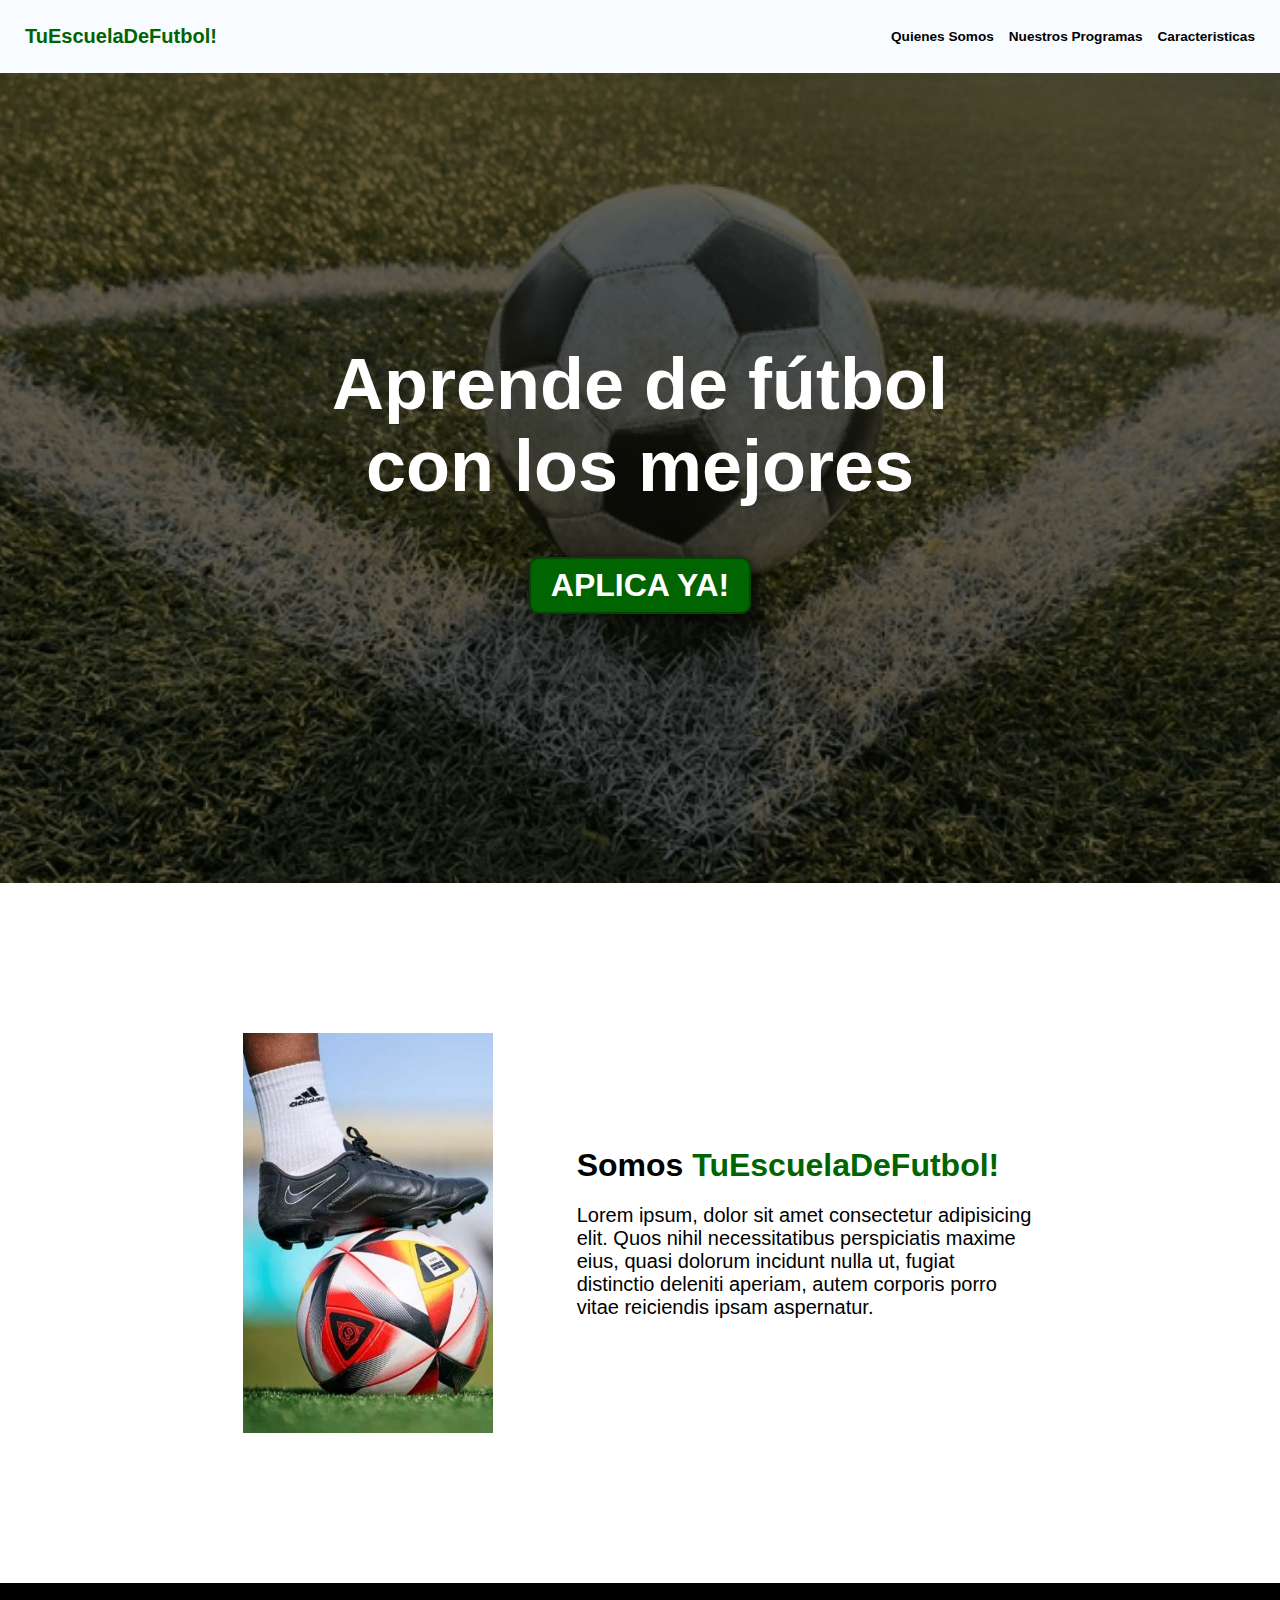
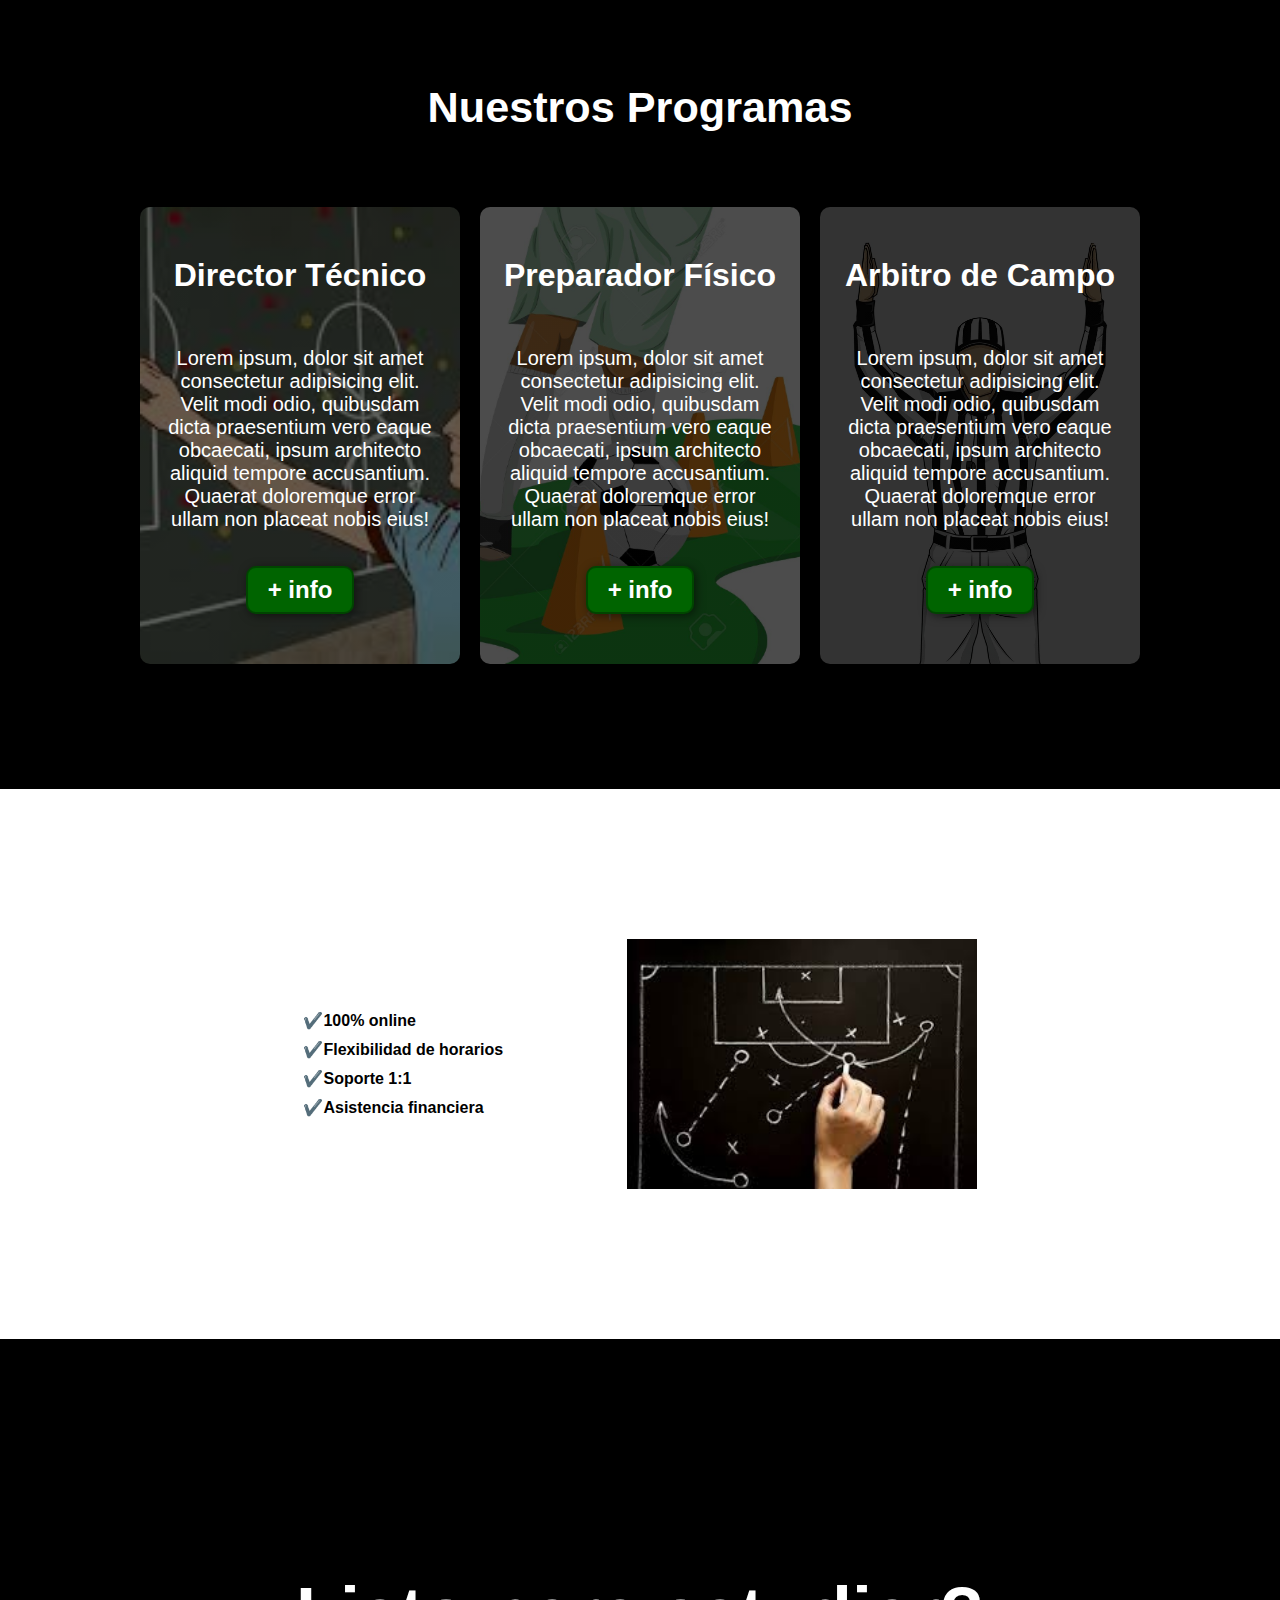
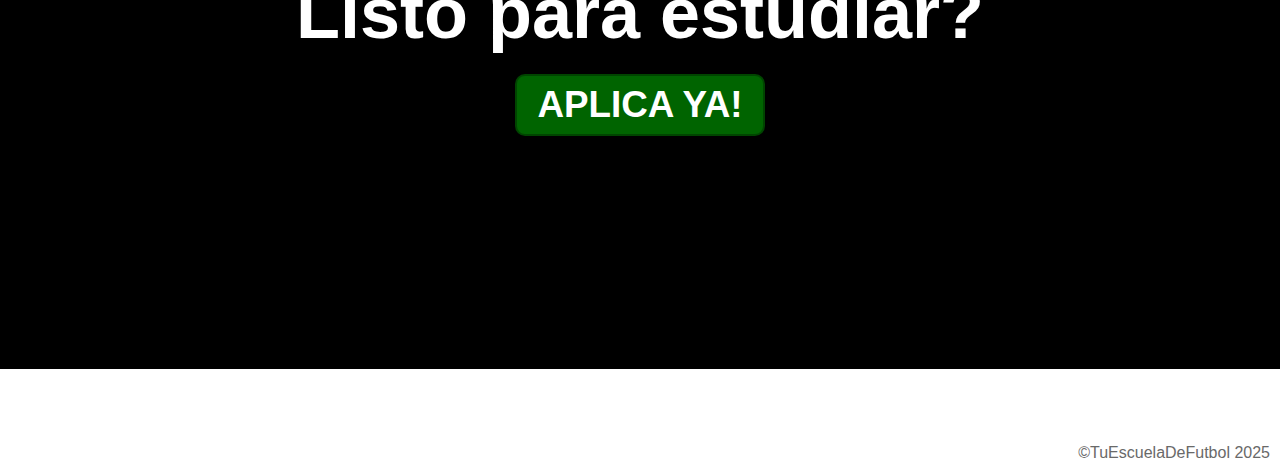
<file: Escuela-de-futbol/index.html>
<!DOCTYPE html>
<html lang="en">
<head>
    <meta charset="UTF-8">
    <meta name="viewport" content="width=device-width, initial-scale=1.0">
    <title>TuEscuelaDeFutbol!</title>
    <link rel="stylesheet" href="index.css">
</head>
<body>
    <Header>
        <div class="container">
            <p class="logo">TuEscuelaDeFutbol!</p>
            <nav>
                <a href="#quienes-somos">Quienes Somos</a>
                <a href="#nuestros-cursos">Nuestros Programas</a>
                <a href="#caracteristicas">Caracteristicas</a>
            </nav>
        </div>
    </Header>

    <section id="hero">
        <div class="container">
            <h1>Aprende de fútbol <br>con los mejores</h1>
            <button>APLICA YA!</button>
        </div>
    </section>

    <section id="quienes-somos">
        <div class="container">
            <div class="img-container"></div>
            <div class="texto">
                <h2>Somos <span style="color: darkgreen;">TuEscuelaDeFutbol!</span> </h2>
                <p>Lorem ipsum, dolor sit amet consectetur adipisicing elit. Quos nihil necessitatibus perspiciatis maxime eius, quasi dolorum incidunt nulla ut, fugiat distinctio deleniti aperiam, autem corporis porro vitae reiciendis ipsam aspernatur.</p>
            </div>
        </div>
    </section>
    
    <section id="nuestros-cursos">
        <div class="container">
            <h2>Nuestros Programas</h2>
            <div class="container-cartas">
                <div class="carta">
                    <h3>Director Técnico</h3>
                    <p>Lorem ipsum, dolor sit amet consectetur adipisicing elit. Velit modi odio, quibusdam dicta praesentium vero eaque obcaecati, ipsum architecto aliquid tempore accusantium. Quaerat doloremque error ullam non placeat nobis eius!</p>  
                    <button>+ info</button>
                </div>
                <div class="carta">
                    <h3>Preparador Físico</h3>
                    <p>Lorem ipsum, dolor sit amet consectetur adipisicing elit. Velit modi odio, quibusdam dicta praesentium vero eaque obcaecati, ipsum architecto aliquid tempore accusantium. Quaerat doloremque error ullam non placeat nobis eius!</p>  
                     <button>+ info</button>
                </div>
                <div class="carta">
                    <h3>Arbitro de Campo</h3>
                    <p>Lorem ipsum, dolor sit amet consectetur adipisicing elit. Velit modi odio, quibusdam dicta praesentium vero eaque obcaecati, ipsum architecto aliquid tempore accusantium. Quaerat doloremque error ullam non placeat nobis eius!</p>  
                     <button>+ info</button>
                </div>
            </div>
        </div>
    </section>

    <section id="caracteristicas">
        <div class="container">
            <div class="lista">
                <ul>
                    <li>✔️100% online</li>
                    <li>✔️Flexibilidad de horarios</li>
                    <li>✔️Soporte 1:1</li>
                    <li>✔️Asistencia financiera</li>
                </ul>
            </div>
            <div class="img-container"></div>

        </div>
    </section>

    <section id="final">
        <div class="container">
            <h1>Listo para estudiar?</h1>
            <button>APLICA YA!</button>
        </div>
    </section>
    
    <footer>
        <div class="container">
            <p>&copy;TuEscuelaDeFutbol 2025</p>
        </div>
    </footer>
</body>
</html>
</file>
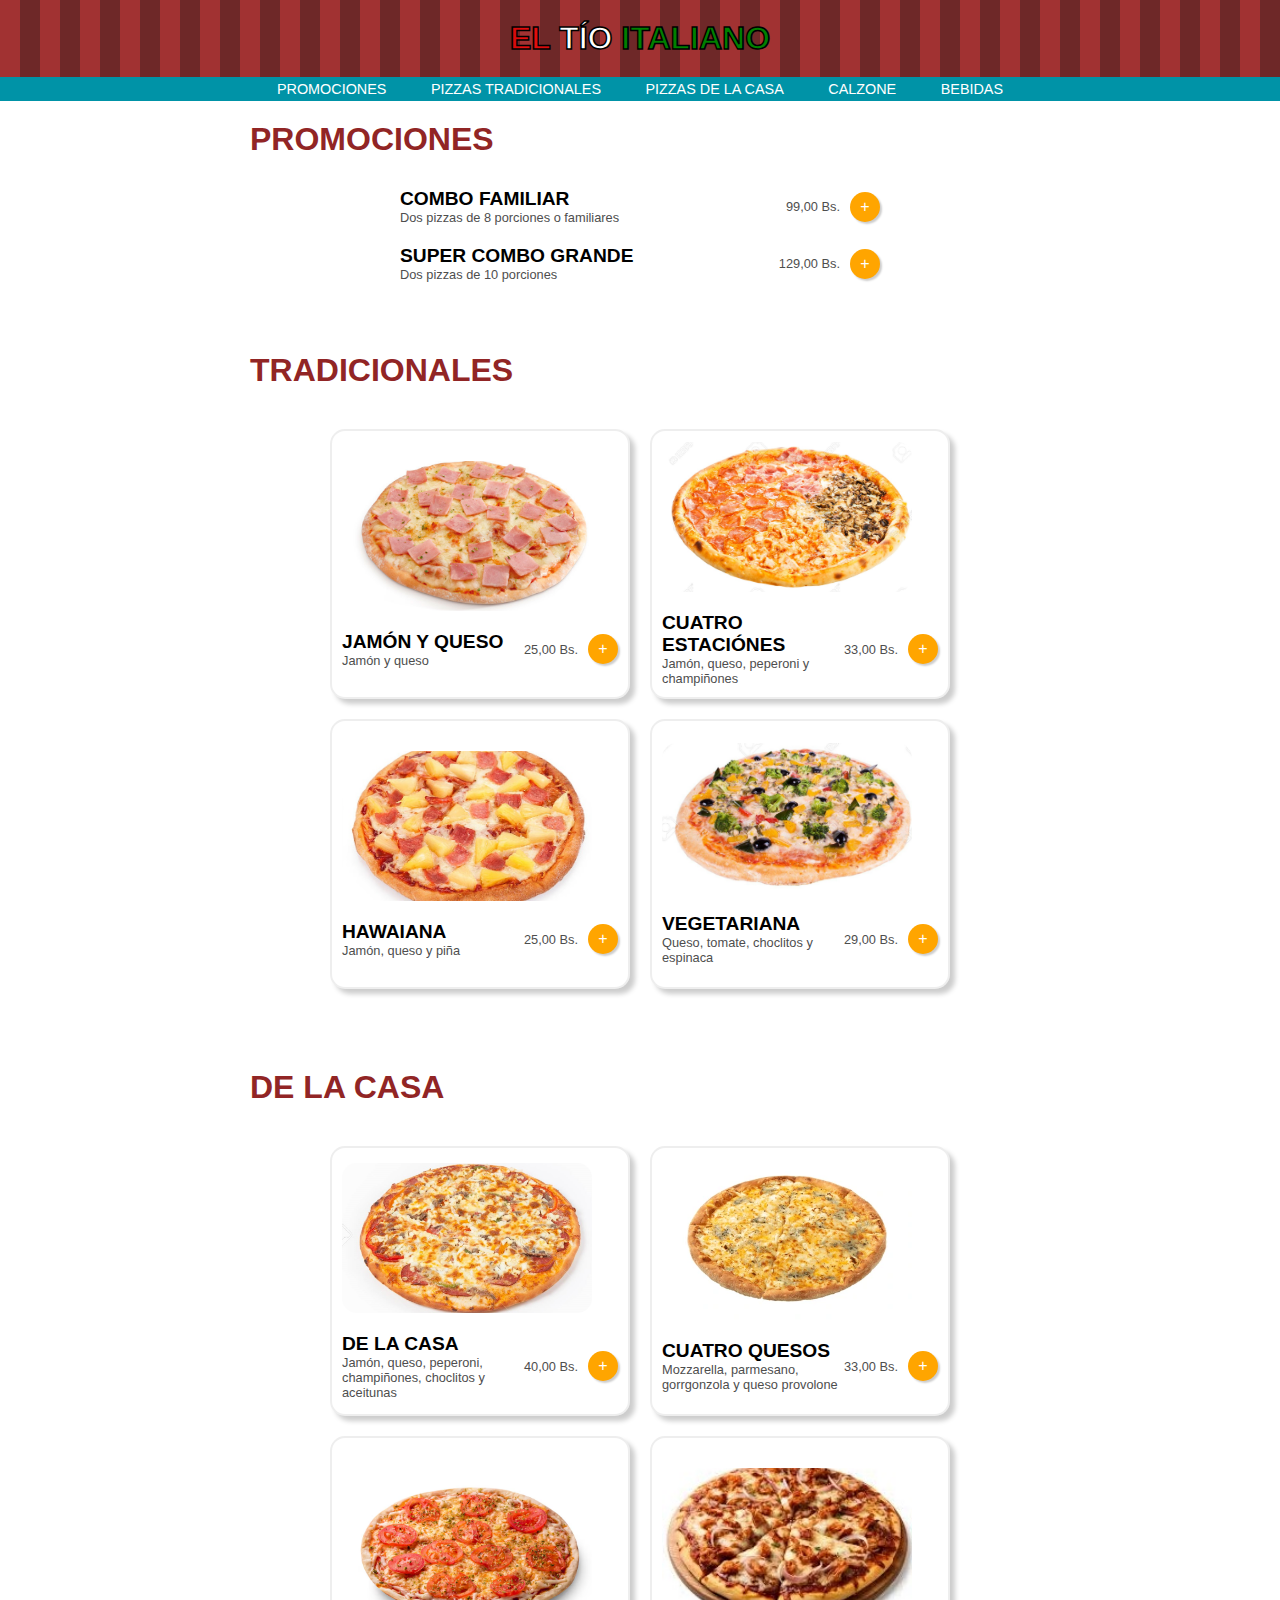
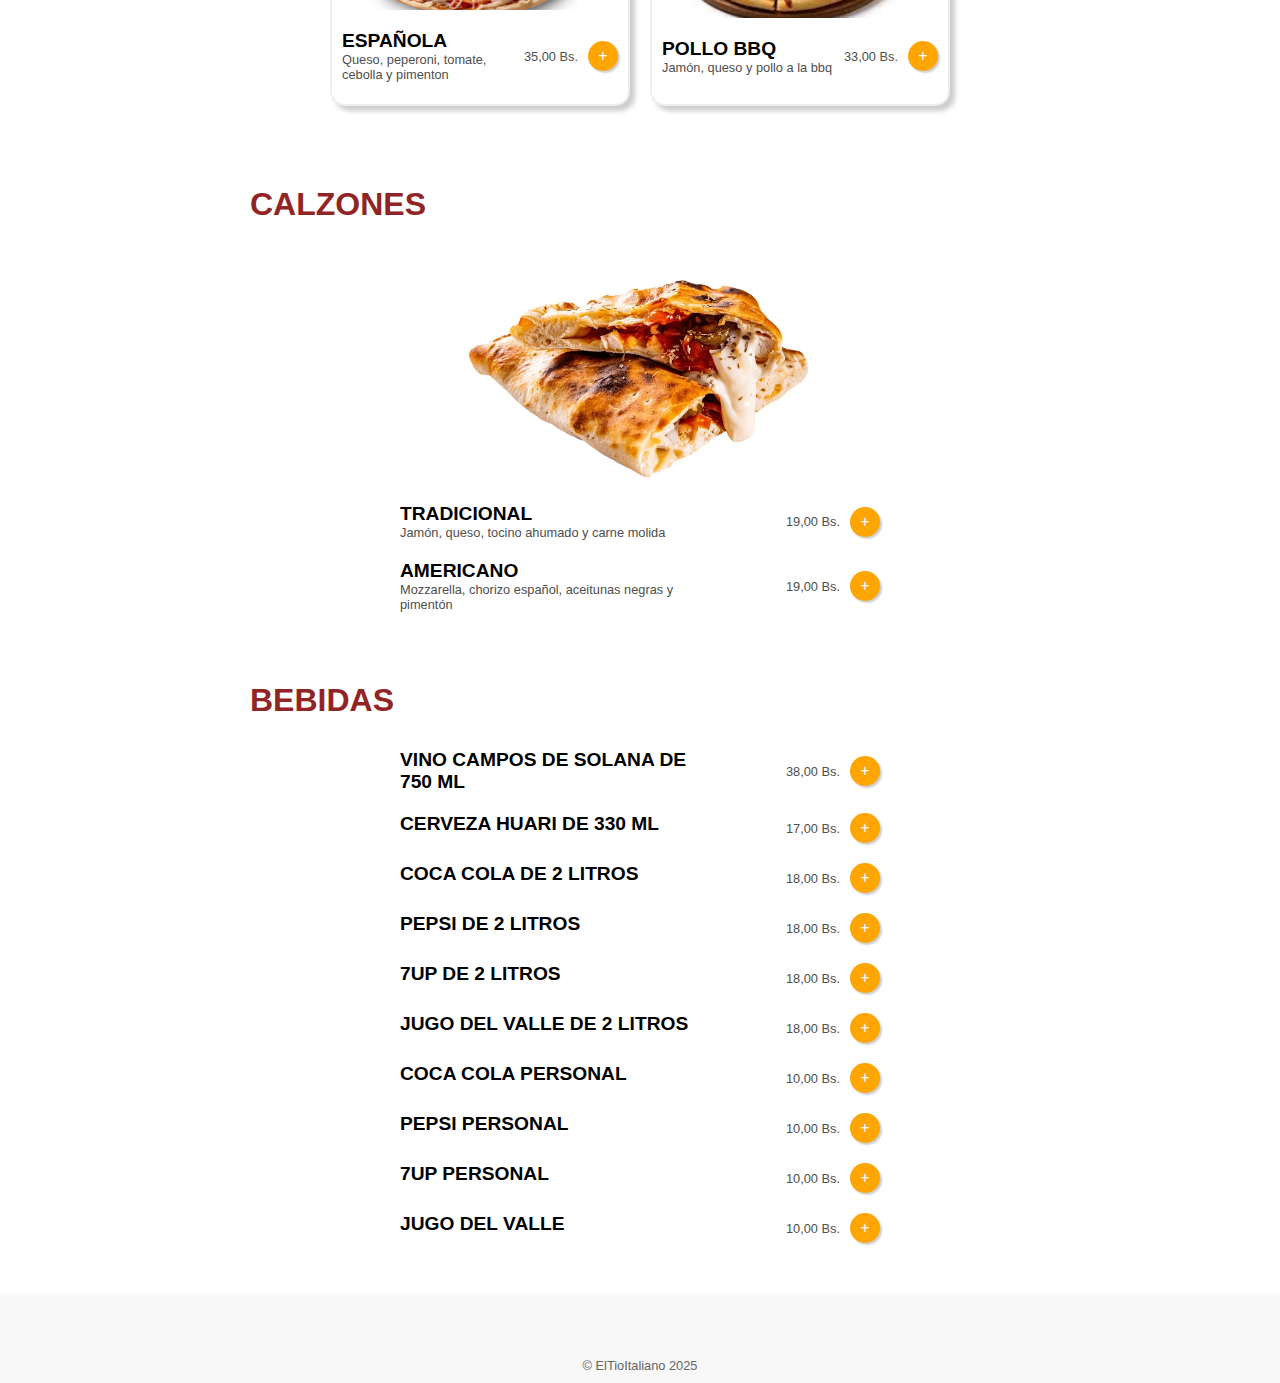
<file: Pizzeria/index.html>
<!DOCTYPE html>
<html lang="en">
<head>
    <meta charset="UTF-8">
    <meta name="viewport" content="width=device-width, initial-scale=1.0">
    <title>El Tio Italiano</title>
    <link rel="stylesheet" href="index.css">
</head>
<body>
    <header>
        <div class="container-header">
            <h1> <span style="color: rgba(255, 0, 0, 0.719);">EL </span> <span style="color: white;">TÍO </span>  <span style="color:green;">ITALIANO</span></h1>
            <nav>
                <a href="#promociones">PROMOCIONES</a>
                <a href="#tradicionales">PIZZAS TRADICIONALES</a>
                <a href="#de-la-casa">PIZZAS DE LA CASA</a>
                <a href="#calzone">CALZONE</a>
                <a href="#bebidas">BEBIDAS</a>
            </nav>
        </div>
    </header>

    <section id="promociones">
        <div class="container">
            <h2>PROMOCIONES</h2>

            <div class="container-pedidos">
                
                <div class="pedido">
                    <div class="descripcion">
                        <h3>COMBO FAMILIAR</h3>
                        <p>Dos pizzas de 8 porciones o familiares</p>
                    </div>
                    <div class="monto">
                        <p>99,00 Bs.</p>
                        <button>+</button>
                    </div>
                </div>

                <div class="pedido">
                    <div class="descripcion">
                        <h3>SUPER COMBO GRANDE</h3>
                        <p>Dos pizzas de 10 porciones</p>
                    </div>
                    <div class="monto">
                        <p>129,00 Bs.</p>
                        <button>+</button>
                    </div>
                </div>
            </div>
        </div>
    </section>

    <section id="tradicionales">
        <div class="container">
            <h2>TRADICIONALES</h2>
            <div class="container-cartas">

                <div class="carta">
                    <div class="img-carta"></div>
                    <div class="pedido">
                        <div class="descripcion">
                            <h3>JAMÓN Y QUESO</h3>
                            <p>Jamón y queso</p>
                        </div>
                        <div class="monto">
                            <p>25,00 Bs.</p>
                            <button>+</button>
                        </div>
                    </div>
                </div>

                <div class="carta">
                    <div class="img-carta"></div>
                    <div class="pedido">
                        <div class="descripcion">
                            <h3>CUATRO ESTACIÓNES</h3>
                            <p>Jamón, queso, peperoni y champiñones</p>
                        </div>
                        <div class="monto">
                            <p>33,00 Bs.</p>
                            <button>+</button>
                        </div>
                    </div>
                </div>

                <div class="carta">
                    <div class="img-carta"></div>
                    <div class="pedido">
                        <div class="descripcion">
                            <h3>HAWAIANA</h3>
                            <p>Jamón, queso y piña</p>
                        </div>
                        <div class="monto">
                            <p>25,00 Bs.</p>
                            <button>+</button>
                        </div>
                    </div>
                </div>

                <div class="carta">
                    <div class="img-carta"></div>
                    <div class="pedido">
                        <div class="descripcion">
                            <h3>VEGETARIANA</h3>
                            <p>Queso, tomate, choclitos y espinaca</p>
                        </div>
                        <div class="monto">
                            <p>29,00 Bs.</p>
                            <button>+</button>
                        </div>
                    </div>
                </div>
            </div>
        </div>
    </section>

    <section id="de-la-casa">
        <div class="container">
            <h2>DE LA CASA</h2>
            <div class="container-cartas">

                <div class="carta">
                    <div class="img-carta"></div>
                    <div class="pedido">
                        <div class="descripcion">
                            <h3>DE LA CASA</h3>
                            <p>Jamón, queso, peperoni, champiñones, choclitos y aceitunas</p>
                        </div>
                        <div class="monto">
                            <p>40,00 Bs.</p>
                            <button>+</button>
                        </div>
                    </div>
                </div>

                <div class="carta">
                    <div class="img-carta"></div>
                    <div class="pedido">
                        <div class="descripcion">
                            <h3>CUATRO QUESOS</h3>
                            <p>Mozzarella, parmesano, gorrgonzola y queso provolone</p>
                        </div>
                        <div class="monto">
                            <p>33,00 Bs.</p>
                            <button>+</button>
                        </div>
                    </div>
                </div>

                <div class="carta">
                    <div class="img-carta"></div>
                    <div class="pedido">
                        <div class="descripcion">
                            <h3>ESPAÑOLA</h3>
                            <p>Queso, peperoni, tomate, cebolla y pimenton</p>
                        </div>
                        <div class="monto">
                            <p>35,00 Bs.</p>
                            <button>+</button>
                        </div>
                    </div>
                </div>

                <div class="carta">
                    <div class="img-carta"></div>
                    <div class="pedido">
                        <div class="descripcion">
                            <h3>POLLO BBQ</h3>
                            <p>Jamón, queso y pollo a la bbq</p>
                        </div>
                        <div class="monto">
                            <p>33,00 Bs.</p>
                            <button>+</button>
                        </div>
                    </div>
                </div>
            </div>
        </div>
    </section>

    <section id="calzone">
        <div class="container">
            <h2>CALZONES</h2>

            <div class="container-pedidos">
                
                <div class="container-img">
                    <div class="img-container"></div>
                </div>
                
                <div class="pedido">
                    <div class="descripcion">
                        <h3>TRADICIONAL</h3>
                        <p>Jamón, queso, tocino ahumado y carne molida</p>
                    </div>
                    <div class="monto">
                        <p>19,00 Bs.</p>
                        <button>+</button>                    
                    </div>
                </div>

                <div class="pedido">
                    <div class="descripcion">
                        <h3>AMERICANO</h3>
                        <p>Mozzarella, chorizo español, aceitunas negras y pimentón</p>
                    </div>
                    <div class="monto">
                        <p>19,00 Bs.</p>
                        <button>+</button>
                    </div>
                </div>
            </div>        
        </div>
    </section>

    <section id="bebidas">
        <div class="container">
            <h2>BEBIDAS</h2>

            <div class="container-pedidos">

                <div class="pedido">
                    <div class="descripcion">
                        <h3>VINO CAMPOS DE SOLANA DE 750 ML</h3>
                    </div>
                    <div class="monto">
                        <p>38,00 Bs.</p>
                        <button>+</button>                   
                    </div>
                </div>

                <div class="pedido">
                    <div class="descripcion">
                        <h3>CERVEZA HUARI DE 330 ML</h3>
                    </div>
                    <div class="monto">
                        <p>17,00 Bs.</p>
                        <button>+</button>
                    </div>
                </div>
                    
                <div class="pedido">
                    <div class="descripcion">
                        <h3>COCA COLA DE 2 LITROS</h3>
                    </div>
                    <div class="monto">
                        <p>18,00 Bs.</p>
                        <button>+</button>
                    </div>
                </div>
            
                <div class="pedido">
                    <div class="descripcion">
                        <h3>PEPSI DE 2 LITROS</h3>
                    </div>
                    <div class="monto">
                        <p>18,00 Bs.</p>
                        <button>+</button>
                    </div>
                </div>

                <div class="pedido">
                    <div class="descripcion">
                        <h3>7UP DE 2 LITROS</h3>
                    </div>
                    <div class="monto">
                        <p>18,00 Bs.</p>
                        <button>+</button>
                    </div>
                </div>

                <div class="pedido">
                    <div class="descripcion">
                        <h3>JUGO DEL VALLE DE 2 LITROS</h3>
                    </div>
                    <div class="monto">
                        <p>18,00 Bs.</p>
                        <button>+</button>
                    </div>
                </div>

                <div class="pedido">
                    <div class="descripcion">
                        <h3>COCA COLA PERSONAL</h3>
                    </div>
                    <div class="monto">
                        <p>10,00 Bs.</p>
                        <button>+</button>
                    </div>
                </div>

                <div class="pedido">
                    <div class="descripcion">
                        <h3>PEPSI PERSONAL</h3>
                    </div>
                    <div class="monto">
                        <p>10,00 Bs.</p>
                        <button>+</button>
                    </div>
                </div>

                <div class="pedido">
                    <div class="descripcion">
                        <h3>7UP PERSONAL</h3>
                    </div>
                    <div class="monto">
                        <p>10,00 Bs.</p>
                        <button>+</button>
                    </div>
                </div>

                <div class="pedido">
                    <div class="descripcion">
                        <h3>JUGO DEL VALLE</h3>
                    </div>
                    <div class="monto">
                        <p>10,00 Bs.</p>
                        <button>+</button>
                    </div>
                </div>
            </div>
        </div>
    </section>

    <footer>
        <div class="container">
            <p>&copy; ElTioItaliano 2025</p>
        </div>
    </footer>

    <script src="main.js"></script>

</body>
</html>
</file>
<file: Escuela-de-futbol/index.css>
*{
    margin: 0;
    padding: 0;
    box-sizing: border-box;
}

body{
    font-family: 'roboto',sans-serif;
}

h1{ font-size: 3.5em;}
h2{ font-size: 2.7em;}
h3{ font-size: 2em;}
p{ font-size: 1.25em;}
ul{ list-style: none;}
li{ font-size: 1.25em;}

button{
    font-size: 1.5em;
    background-color: darkgreen;
    color: white;
    padding: 8px 20px;
    font-weight: bold;
    border-radius: 10px;
    border: 2px solid rgba(0, 0, 0, 0.3);
    box-shadow: 2px 2px 10px rgba(0, 0, 0, 0.5);
}

button:hover{ background-color: rgb(0, 50, 0);}

.container{
    max-width: 1400px;
    margin: auto;
}

header{ background-color:rgb(248, 251, 255) ;}

header .container{
    display: flex;
    flex-direction: column;
    align-items: center;
    padding: 25px;
    gap: 25px 0px;
}

header .logo{
    font-size: 1.5em;
    font-weight: bold;
    color: darkgreen;
    
}

header nav{
    display: flex;
    flex-direction: column;
    align-items: center;
    gap: 10px 15px;
}

header a{
    text-decoration: none;
    font-weight: bold;
    color: black;
}

header a:hover{color:rgb(0, 92, 0);}

#hero{
    background-image: linear-gradient(
        0deg,
        rgba(0,0,0,0.6),
        rgba(0,0,0,0.6)
    )
    ,url(images/hero.webp);
    background-repeat: no-repeat;
    background-position: center center;
    background-size: cover;
}

#hero .container{
    display: flex;
    flex-direction: column;
    align-items: center;
    justify-content: center;
    text-align: center;
    height: 90vh;
    gap: 50px;
}


#hero h1{
    color: white;
}

#hero button{
    font-size: 1.7em;
}

#quienes-somos .container{
    margin: 150px 20px;
}

#quienes-somos .texto{
    display: flex;
    flex-direction: column;
    align-items: center;
    text-align: center;
    justify-content: center;
    gap: 20px;
}

#quienes-somos h2{   
    font-size: 2.1em;
}

#nuestros-cursos{
    background-color: black;
}

#nuestros-cursos .container{
    display: flex;
    flex-direction: column;
    justify-content: center;
    padding: 100px 15px;
    text-align: center;
}

#nuestros-cursos p{
    display: none;
}

#nuestros-cursos h2{ 
    color: white;
    padding-bottom: 50px;
}

#nuestros-cursos h3{ 
    color: white;
    margin-bottom: 15px;
}

#nuestros-cursos .carta{
    background-position: center;
    background-size: cover;
    padding: 50px 20px;
    border-radius: 10px;
    border: 4px;
    margin: 25px 0px;
}


#nuestros-cursos button{
    margin-top: 15px;
}

.carta:first-child{
        background-image: linear-gradient(
        0deg,
        rgba(0,0,0,0.6),
        rgba(0,0,0,0.6)
    )
    ,url(images/carta-dt.jpg);
}

.carta:nth-child(2) {
        background-image: linear-gradient(
        0deg,
        rgba(0,0,0,0.7),
        rgba(0,0,0,0.7)
    )
    ,url(images/carta-preparadorFisico.jpg);
}

.carta:nth-child(3) {
        background-image: linear-gradient(
        0deg,
        rgba(0,0,0,0.8),
        rgba(0,0,0,0.8)
    )
    ,url(images/carta-arbitraje.webp);
}


#caracteristicas .container{
    text-align: center;
    padding: 150px 10px;
}

#caracteristicas ul{
    font-weight: bold;
}

#caracteristicas li{
    font-size: 1em;
    margin: 10px 0px;
}

#final {
    background-color: black;
}

#final .container{
    display: flex;
    flex-direction: column;
    align-items: center;
    justify-content: center;
    gap: 20px;
    height: 70vh;
    text-align: center;
}

#final h1{
    font-size: 10vw;
    color: white;
}

#final button{
    font-size: 5vw;
}

footer .container{
    height: 100px;
    display: flex;
    justify-content: center;
    align-items: flex-end;
}

footer p{
    color: rgb(105, 105, 105);
    font-size: 1em;
    margin-bottom: 7px;
}

@media (min-width: 720px){

    header{
        position: sticky;
        top: 0;
        width: 100%;
    }
    
    header .container{
        display: flex;
        flex-direction: row;
        justify-content: space-between;
    }

    header nav{
        display: flex;
        flex-direction: row; 
    }

    header .logo{
        font-size: 1.25em;
    }

    header a{
        font-size: 0.85em;
    }

    #hero h1{
        font-size: 4.5em;
    }

    #hero button{
        font-size: 2em;
    }

    #quienes-somos{
        display: flex;
        align-items: center;
        justify-content:center;
    }

    #quienes-somos .container{
        display: flex;
        align-items: center;
        justify-content: space-evenly;
        gap: 20px;
        max-width: 1000px;
    }

    #quienes-somos .img-container{
        display: block;
        background-image: url(images/quienes-somos.jpg);
        background-position: center center;
        background-size: cover;
        background-repeat: no-repeat;
        height: 400px;
        width: 250px;
    }

    #quienes-somos h2{   
        font-size: 2em;   
    }

    #quienes-somos .texto{
        width: 50%;
        max-width: 650px;
        text-align: initial;
        display: flex;
        flex-direction: column;
        align-items: initial;
    }

    #nuestros-cursos{
        display: flex;
        flex-direction: column;
        justify-content: center;
    }

    #nuestros-cursos .container-cartas{
        display: flex;
        justify-content: space-evenly;
        gap: 20px;
        max-width: 1000px;
    }

    #nuestros-cursos .carta{
        min-width: 200px;
    }

    #nuestros-cursos h3{ 
        color: white;
        text-align: center;
        height: 75px;
    }
    #nuestros-cursos p{
        display: block;
        color: white;
    }

    #nuestros-cursos button{
        margin-top: 35px;
    }

    #caracteristicas .img-container{
        background-image: url(images/img-container.jpg);
        background-position: center center;
        background-size: cover;
        background-repeat: no-repeat;
        height: 250px;
        width: 350px;

    }

    #caracteristicas .container{
        display: flex;
        align-items: center;
        justify-content: space-evenly;
        gap: 20px;
        max-width: 900px;
    }

    #caracteristicas .lista{
        text-align: initial;
    }

    #final h1{
        font-size: 4.5em;
    }

    #final button{
        font-size: 2.3em;
    }

    footer .container{
        justify-content:end;
        margin-right: 10px;
    }
}
</file>
<file: Pizzeria/index.css>
*{
margin: 0;
padding: 0;
box-sizing: border-box;
}

body{
    font-family: 'Roboto', sans-serif;
    margin: 0;
}

h1{
    font-size: 3em;
    -webkit-text-stroke: 1.5px black;
}
h2{
    color: #912525;
    font-size: 2em;
}
h3{font-size: 1.2em;}
p{
    color: rgb(78, 78, 78);
    font-size: 0.8em;
}

button{
    font-size: 1em;
    color: white;
    background-color: orange;
    width: 30px;
    height: 30px;
    border-radius: 50%;
    border: none;
    cursor: pointer;
    box-shadow: 2px 2px 2px rgba(0, 0, 0, 0.2);
}

button:hover{
    background-color: rgb(196, 131, 12);
}

.container{
    padding: 20px 10px;
    max-width: 1400px;
    margin: auto;
}

.pedido{
    padding: 10px 10px;
    display: flex;
    justify-content: space-between;
    max-width: 500px;
}

.descripcion{
    width: 65%;
}

.monto{
    display: flex;
    align-items: center;
    gap: 10px;
}

.carta{
    display: block;
    border-radius: 15px;
    border: 2px solid rgba(169, 169, 169, 0.2);
    box-shadow: 5px 5px 5px rgba(0, 0, 0, 0.2);
    margin: 10px 30px;
    width: 300px;
}

.img-carta{
    text-align: center;
    margin: 10px 10px;
    border-radius: 15px;
    background-size: cover;
    background-position: center center;
    background-repeat: no-repeat;
    height: 150px;
    width: 250px;
    display: block;
}

.container-cartas{
    padding: 30px 10px;
    display: flex;
    flex-direction: column;
    justify-content: center;
    align-items: center;
}

.container-pedidos{
    padding: 20px 10px;
    display: flex;
    flex-direction: column;
    justify-content: center;
}

header h1{
    font-size: 2em;
    padding: 20px;
}

header .container-header{
    text-align: center;
}

header {
    
    position: sticky;
    top: 0;
    width: 100%;
    background: repeating-linear-gradient(
        to right, 
        #a13232,
        #a13232 20px,
        #6e2828 20px,
        #6e2828 40px
    );
}

header nav{
    background-color: rgb(0, 147, 167);
    overflow-x: auto;
    white-space: nowrap;
    scrollbar-width: thin;
    padding: 3px;
}


header a{
    color:white;
    text-decoration: none;
    font-size: 0.9em;
    padding: 0px 20px;
    border-bottom: 3px solid transparent; 
    transition: border-color 0.3s;
}

header a.active {
  border-bottom: 3px solid #bd770e; 
}

#tradicionales .carta:nth-child(1) .img-carta{
    background-image: url(images/jamon-queso.jpg);
}

#tradicionales .carta:nth-child(2) .img-carta{
    background-image: url(images/cuatro-estaciones.jpg);
}

#tradicionales .carta:nth-child(3) .img-carta{
    background-image: url(images/hawaiana.jpg);
}

#tradicionales .carta:nth-child(4) .img-carta{
    background-image: url(images/vegetariana.jpg);
}

#de-la-casa .carta:nth-child(1) .img-carta{
    background-image: url(images/de-la-casa.jpg);
}

#de-la-casa .carta:nth-child(2) .img-carta{
    background-image: url(images/cuatro-quesos.jpg);
}

#de-la-casa .carta:nth-child(3) .img-carta{
    background-image: url(images/española.jpg);
}

#de-la-casa .carta:nth-child(4) .img-carta{
    background-image: url(images/pollo-bbq.jpg);
}

#calzone .container-img{
    display: flex;
    flex-direction: column;
    justify-content: center;
    align-items: center;
}

#calzone .img-container{
    text-align: center;
    background-image: url(images/calzone.jpg);
    background-size: cover;
    background-position: center center;
    background-repeat: no-repeat;
    height: 250px;
    width: 350px;
}

footer{
    background-color: rgb(248, 248, 248);
}

footer .container{
    padding-bottom: 10px;
    height: 90px;
    display: flex;
    justify-content: center;
    align-items: flex-end;
}

footer p{
    color: rgb(100, 100, 100);
}

@media (min-width: 720px){

    .container{
        width: 80dvw;
        max-width: 800px;
    }

    .container-cartas{
        display: flex;
        flex-direction: row;
        flex-wrap: wrap;
    }

    .carta{
        display: flex;
        flex-direction: column;
        justify-content: center;
        margin: 10px;
        height: 270px;
    }

    .container-pedidos{
       align-items: center;
    }

    #promociones .pedido{
        text-align: initial;
        min-width: 500px;
    }

    #calzone .pedido{
        text-align: initial;
        min-width: 500px;
    }

    #bebidas .pedido{
        text-align: initial;
        min-width: 500px;
    }

}
</file>
